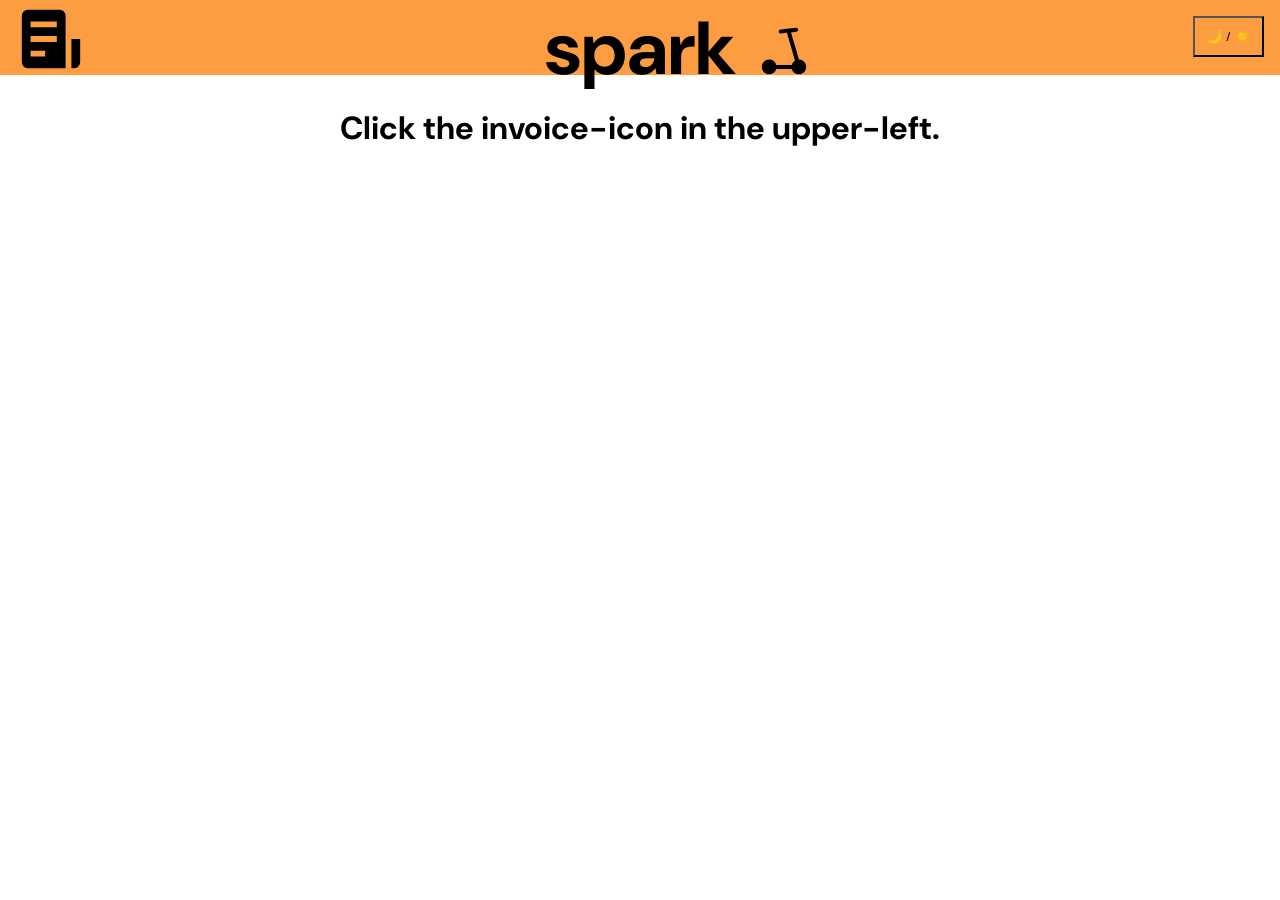
<file: index.html>
<!DOCTYPE html>
<html lang="en">
<head>
  <link rel="stylesheet" href="style/style.css">
  <meta charset="UTF-8">
  <link rel="preconnect" href="https://fonts.googleapis.com">
  <link rel="preconnect" href="https://fonts.gstatic.com" crossorigin>
  <link href="https://fonts.googleapis.com/css2?family=DM+Sans:ital,opsz,wght@0,9..40,100..1000;1,9..40,100..1000&family=Doto:wght@100..900&family=Nunito+Sans:ital,opsz,wght@0,6..12,200..1000;1,6..12,200..1000&family=Zilla+Slab+Highlight:wght@400;700&display=swap" rel="stylesheet">

  <style>

  </style>
</head>
<body>
    <header>
        <button id="theme-toggle">🌙 / ☀️</button>


        <h1 class="title">
            spark<span class="title-blink">_</span>
            <a href="https://docs.google.com/document/d/1My-jYaf-8mOTmdXAtjj3_PuOP_TXhAPCn7qatrkTl2A/edit?usp=sharing">
                <img class="title-spark" src="img/scooter-nobg.svg" alt="Spark Scooter SVG">
            </a>

            
        </h1>

        <nav>
                <div class="navlink-box">
                    <a href="invoices.html">
                        <img class="invoice-spark" src="img/invoice.svg" alt="Spark Scooter SVG">
                    </a>
                </div>
        </nav>
    </header>  
    
    <div class="intro-text"><h1>Click the invoice-icon in the upper-left.</h1></div>

<script>
    document.querySelectorAll('.title-spark, .invoice-spark')
    .forEach(el => {
      el.addEventListener('animationend', () => {
        el.style.pointerEvents = 'auto';
      });
    });


    const html = document.documentElement;

    const saved = localStorage.getItem("theme");

    if (saved === "dark") html.classList.add("dark-mode");
    if (saved === "light") html.classList.add("light-mode");

    document.getElementById("theme-toggle").addEventListener("click", () => {
        if (html.classList.contains("dark-mode")) {
            html.classList.remove("dark-mode");
            html.classList.add("light-mode");
            localStorage.setItem("theme", "light");
        } else if (html.classList.contains("light-mode")) {
            html.classList.remove("light-mode");
            html.classList.add("dark-mode");
            localStorage.setItem("theme", "dark");
        } else {
            if (window.matchMedia("(prefers-color-scheme: dark)").matches) {
                html.classList.add("light-mode");
                localStorage.setItem("theme", "light");
            } else {
                html.classList.add("dark-mode");
                localStorage.setItem("theme", "dark");
            }
        }
    });

</script>

</body>
</html>
</file>
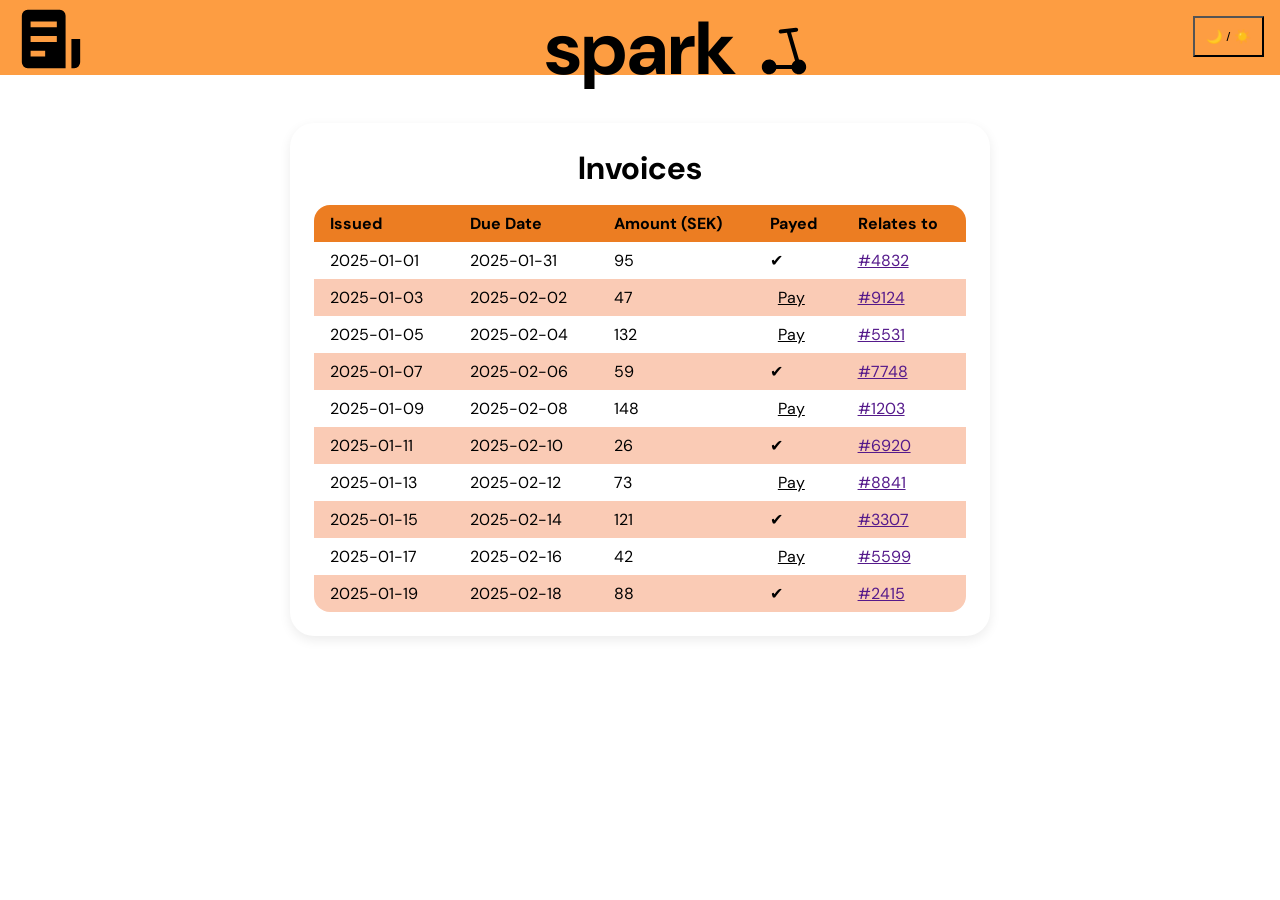
<file: invoices.html>
<!DOCTYPE html>
<html lang="en">
<head>
  <link rel="stylesheet" href="style/style.css">
  <meta charset="UTF-8">
  <link rel="preconnect" href="https://fonts.googleapis.com">
  <link rel="preconnect" href="https://fonts.gstatic.com" crossorigin>
  <link href="https://fonts.googleapis.com/css2?family=DM+Sans:ital,opsz,wght@0,9..40,100..1000;1,9..40,100..1000&family=Doto:wght@100..900&family=Nunito+Sans:ital,opsz,wght@0,6..12,200..1000;1,6..12,200..1000&family=Zilla+Slab+Highlight:wght@400;700&display=swap" rel="stylesheet">

  <style>

  </style>
</head>
<body>
    <header>
        <button id="theme-toggle">🌙 / ☀️</button>

        <h1 class="title">
            spark<span class="title-blink">_</span>
            <a href="https://docs.google.com/document/d/1My-jYaf-8mOTmdXAtjj3_PuOP_TXhAPCn7qatrkTl2A/edit?usp=sharing">
                <img class="title-spark" src="img/scooter-nobg.svg" alt="Spark Scooter SVG">
            </a>

            
        </h1>

        <nav>
                <div class="navlink-box">
                    <a href="invoices.html">
                        <img class="invoice-spark" src="img/invoice.svg" alt="Spark Scooter SVG">
                    </a>
                </div>
        </nav>
    </header>  
    <div class="table-wrapper">
        <table>
            <h1 class="table-header">Invoices</h1>
            <thead>
                <tr>
                    <th>Issued</th>
                    <th>Due Date</th>
                    <th>Amount (SEK)</th>
                    <th>Payed</th>
                    <th>Relates to</th>
                </tr>
            </thead>
            <tbody>
                <tr>
                    <td>2025-01-01</td>
                    <td>2025-01-31</td>
                    <td>95</td>
                    <td class="pay-cell"><span class="checkmark">✔</span></td>
                    <td><a href="#id4832">#4832</a></td>
                </tr>
                <tr>
                    <td>2025-01-03</td>
                    <td>2025-02-02</td>
                    <td>47</td>
                    <td class="pay-cell"><a href="pay.html" class="pay-button">Pay</a></td>
                    <td><a href="#id9124">#9124</a></td>
                </tr>
                <tr>
                    <td>2025-01-05</td>
                    <td>2025-02-04</td>
                    <td>132</td>
                    <td class="pay-cell"><a href="pay.html" class="pay-button">Pay</a></td>
                    <td><a href="#id5531">#5531</a></td>
                </tr>
                <tr>
                    <td>2025-01-07</td>
                    <td>2025-02-06</td>
                    <td>59</td>
                    <td class="pay-cell"><span class="checkmark">✔</span></td>
                    <td><a href="#id7748">#7748</a></td>
                </tr>
                <tr>
                    <td>2025-01-09</td>
                    <td>2025-02-08</td>
                    <td>148</td>
                    <td class="pay-cell"><a href="pay.html" class="pay-button">Pay</a></td>
                    <td><a href="#id1203">#1203</a></td>
                </tr>
                <tr>
                    <td>2025-01-11</td>
                    <td>2025-02-10</td>
                    <td>26</td>
                    <td class="pay-cell"><span class="checkmark">✔</span></td>
                    <td><a href="#id6920">#6920</a></td>
                </tr>
                <tr>
                    <td>2025-01-13</td>
                    <td>2025-02-12</td>
                    <td>73</td>
                    <td class="pay-cell"><a href="pay.html" class="pay-button">Pay</a></td>
                    <td><a href="#id8841">#8841</a></td>
                </tr>
                <tr>
                    <td>2025-01-15</td>
                    <td>2025-02-14</td>
                    <td>121</td>
                    <td class="pay-cell"><span class="checkmark">✔</span></td>
                    <td><a href="#id3307">#3307</a></td>
                </tr>
                <tr>
                    <td>2025-01-17</td>
                    <td>2025-02-16</td>
                    <td>42</td>
                    <td class="pay-cell"><a href="pay.html" class="pay-button">Pay</a></td>
                    <td><a href="#id5599">#5599</a></td>
                </tr>
                <tr>
                    <td>2025-01-19</td>
                    <td>2025-02-18</td>
                    <td>88</td>
                    <td class="pay-cell"><span class="checkmark">✔</span></td>
                    <td><a href="#id2415">#2415</a></td>
                </tr>
            </tbody>
        </table>
    </div>

    <script>
        document.querySelectorAll('.title-spark, .invoice-spark')
        .forEach(el => {
          el.addEventListener('animationend', () => {
            el.style.pointerEvents = 'auto';
          });
        });
    
    
        const html = document.documentElement;

        const saved = localStorage.getItem("theme");

        if (saved === "dark") html.classList.add("dark-mode");
        if (saved === "light") html.classList.add("light-mode");

        document.getElementById("theme-toggle").addEventListener("click", () => {
            if (html.classList.contains("dark-mode")) {
                html.classList.remove("dark-mode");
                html.classList.add("light-mode");
                localStorage.setItem("theme", "light");
            } else if (html.classList.contains("light-mode")) {
                html.classList.remove("light-mode");
                html.classList.add("dark-mode");
                localStorage.setItem("theme", "dark");
            } else {
                if (window.matchMedia("(prefers-color-scheme: dark)").matches) {
                    html.classList.add("light-mode");
                    localStorage.setItem("theme", "light");
                } else {
                    html.classList.add("dark-mode");
                    localStorage.setItem("theme", "dark");
                }
            }
        });

    
    </script>

</body>
</html>
</file>
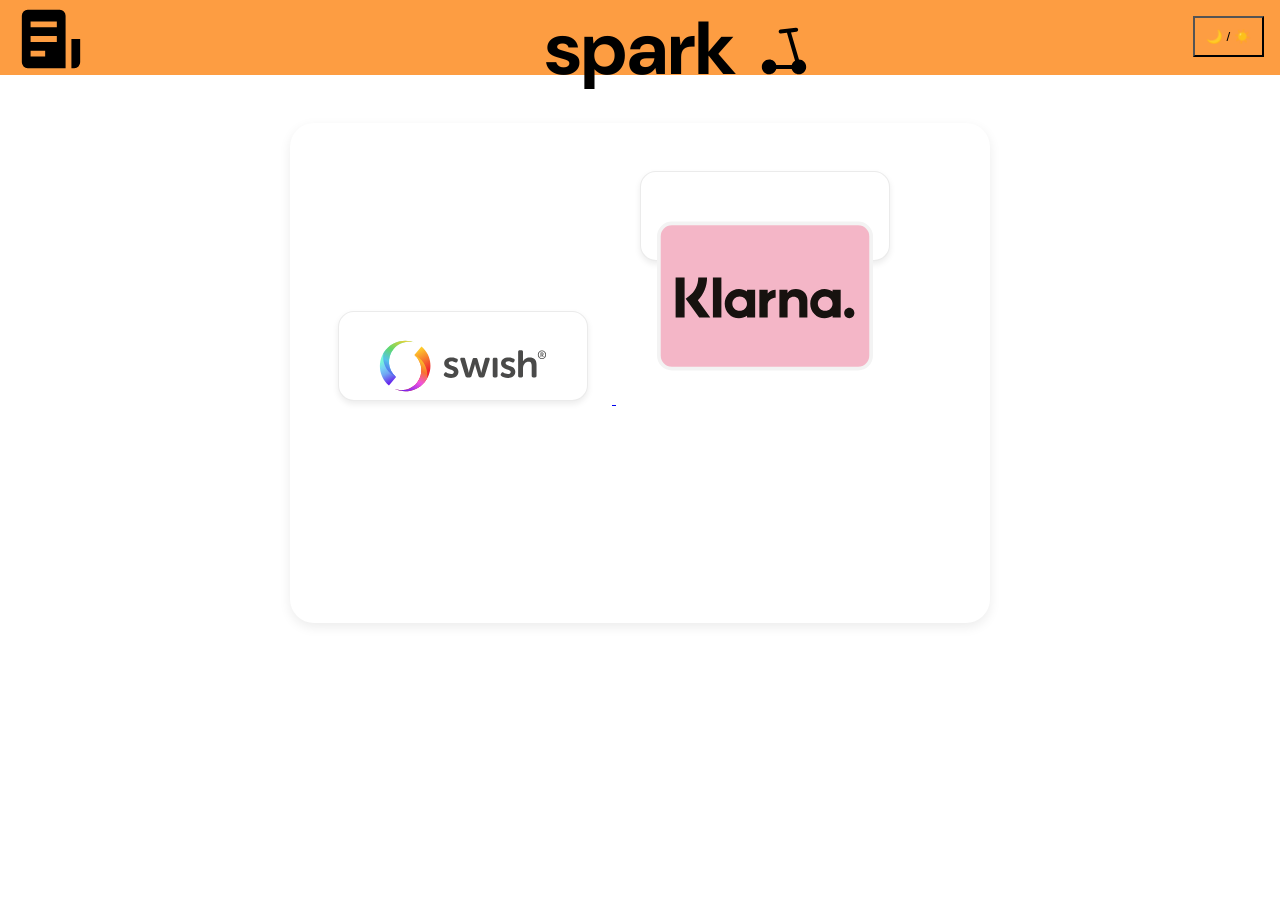
<file: pay.html>
<!DOCTYPE html>
<html lang="en">
<head>
  <link rel="stylesheet" href="style/style.css">
  <meta charset="UTF-8">
  <link rel="preconnect" href="https://fonts.googleapis.com">
  <link rel="preconnect" href="https://fonts.gstatic.com" crossorigin>
  <link href="https://fonts.googleapis.com/css2?family=DM+Sans:ital,opsz,wght@0,9..40,100..1000;1,9..40,100..1000&family=Doto:wght@100..900&family=Nunito+Sans:ital,opsz,wght@0,6..12,200..1000;1,6..12,200..1000&family=Zilla+Slab+Highlight:wght@400;700&display=swap" rel="stylesheet">

  <style>

  </style>
</head>
<body>
    <header>
        <button id="theme-toggle">🌙 / ☀️</button>

        <h1 class="title">
            spark<span class="title-blink">_</span>
            <a href="https://docs.google.com/document/d/1My-jYaf-8mOTmdXAtjj3_PuOP_TXhAPCn7qatrkTl2A/edit?usp=sharing">
                <img class="title-spark" src="img/scooter-nobg.svg" alt="Spark Scooter SVG">
            </a>

            
        </h1>

        <nav>
                <div class="navlink-box">
                    <a href="invoices.html">
                        <img class="invoice-spark" src="img/invoice.svg" alt="Spark Scooter SVG">
                    </a>
                </div>
        </nav>
    </header>  
    <div class="pay-wrapper">
        <a href="simulate-payment.html">
            <button class="pay-option"><img class="swish-payment" src="img/swish.svg" alt="Swish Payment SVG"></button>
        </a>

        <a href="simulate-payment.html">
            <button class="pay-option"><img class="klarna-payment" src="img/klarna.svg" alt="Klarna Payment SVG"></button>
        </a>
    </div>

    <script>
        document.querySelectorAll('.title-spark, .invoice-spark')
        .forEach(el => {
          el.addEventListener('animationend', () => {
            el.style.pointerEvents = 'auto';
          });
        });
    
    
        const html = document.documentElement;

        const saved = localStorage.getItem("theme");

        if (saved === "dark") html.classList.add("dark-mode");
        if (saved === "light") html.classList.add("light-mode");

        document.getElementById("theme-toggle").addEventListener("click", () => {
            if (html.classList.contains("dark-mode")) {
                html.classList.remove("dark-mode");
                html.classList.add("light-mode");
                localStorage.setItem("theme", "light");
            } else if (html.classList.contains("light-mode")) {
                html.classList.remove("light-mode");
                html.classList.add("dark-mode");
                localStorage.setItem("theme", "dark");
            } else {
                if (window.matchMedia("(prefers-color-scheme: dark)").matches) {
                    html.classList.add("light-mode");
                    localStorage.setItem("theme", "light");
                } else {
                    html.classList.add("dark-mode");
                    localStorage.setItem("theme", "dark");
                }
            }
        });

    
    </script>
</body>
</html>
</file>
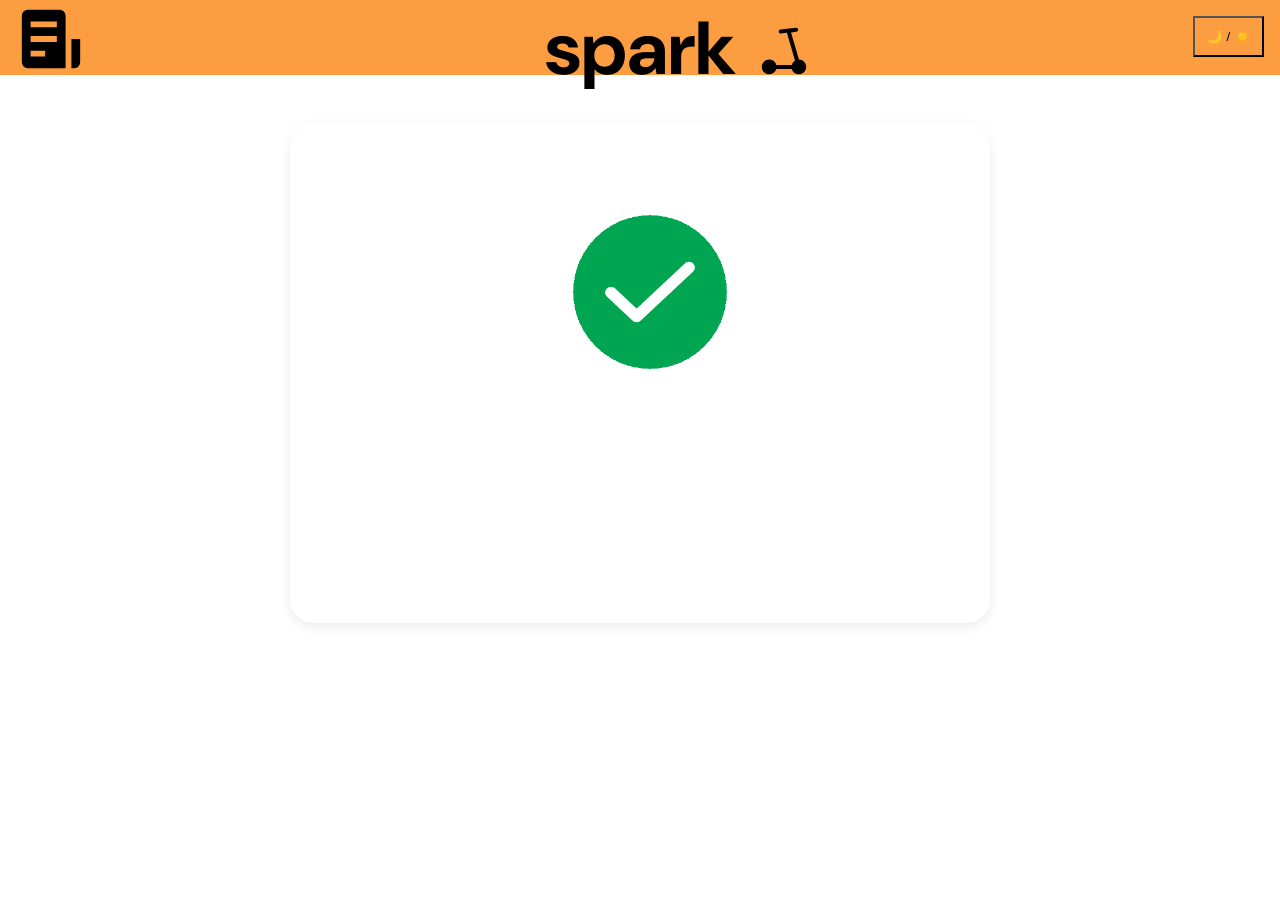
<file: simulate-payment.html>
<!DOCTYPE html>
<html lang="en">
<head>
  <link rel="stylesheet" href="style/style.css">
  <meta charset="UTF-8">
  <link rel="preconnect" href="https://fonts.googleapis.com">
  <link rel="preconnect" href="https://fonts.gstatic.com" crossorigin>
  <link href="https://fonts.googleapis.com/css2?family=DM+Sans:ital,opsz,wght@0,9..40,100..1000;1,9..40,100..1000&family=Doto:wght@100..900&family=Nunito+Sans:ital,opsz,wght@0,6..12,200..1000;1,6..12,200..1000&family=Zilla+Slab+Highlight:wght@400;700&display=swap" rel="stylesheet">

  <style>

  </style>
</head>
<body>
    <header>
        <button id="theme-toggle">🌙 / ☀️</button>

        <h1 class="title">
            spark<span class="title-blink">_</span>
            <a href="https://docs.google.com/document/d/1My-jYaf-8mOTmdXAtjj3_PuOP_TXhAPCn7qatrkTl2A/edit?usp=sharing">
                <img class="title-spark" src="img/scooter-nobg.svg" alt="Spark Scooter SVG">
            </a>

            
        </h1>

        <nav>
                <div class="navlink-box">
                    <a href="invoices.html">
                        <img class="invoice-spark" src="img/invoice.svg" alt="Spark Scooter SVG">
                    </a>
                </div>
        </nav>
    </header>  
    <div class="pay-wrapper">
        <div class="pay-success-container">
            <div class="gif-crop">
                <img class="payment-success" src="img/sgif.gif" alt="Payment Success Gif">
            </div>
        </div>
    </div>


    <script>
            
        setTimeout(() => {
            window.location.href = "invoices.html";
        }, 1800);



        document.querySelectorAll('.title-spark, .invoice-spark')
        .forEach(el => {
        el.addEventListener('animationend', () => {
            el.style.pointerEvents = 'auto';
        });
        });




        const html = document.documentElement;

        const saved = localStorage.getItem("theme");

        if (saved === "dark") html.classList.add("dark-mode");
        if (saved === "light") html.classList.add("light-mode");

        document.getElementById("theme-toggle").addEventListener("click", () => {
            if (html.classList.contains("dark-mode")) {
                html.classList.remove("dark-mode");
                html.classList.add("light-mode");
                localStorage.setItem("theme", "light");
            } else if (html.classList.contains("light-mode")) {
                html.classList.remove("light-mode");
                html.classList.add("dark-mode");
                localStorage.setItem("theme", "dark");
            } else {
                if (window.matchMedia("(prefers-color-scheme: dark)").matches) {
                    html.classList.add("light-mode");
                    localStorage.setItem("theme", "light");
                } else {
                    html.classList.add("dark-mode");
                    localStorage.setItem("theme", "dark");
                }
            }
        });


    </script>


</body>
</html>
</file>
<file: style/style.css>
/* _________________________________________________________

   SPACING VARIABLES - 12-POINT SYSTEM (REM)


   Base unit = 8px = 0.5rem, Half unit = 4px = 0.25rem

_________________________________________________________ */
:root {
    --unit-0: 0rem;        /* 0px */
    --unit-0-5: 0.25rem;   /* 4px = half-unit */
    --unit-1: 0.5rem;      /* 8px */
    --unit-2: 1rem;        /* 16px */
    --unit-3: 1.5rem;      /* 24px */
    --unit-4: 2rem;        /* 32px */
    --unit-5: 2.5rem;      /* 40px */
    --unit-6: 3rem;        /* 48px */
    --unit-7: 3.5rem;      /* 56px */
    --unit-8: 4rem;        /* 64px */
    --unit-9: 4.5rem;      /* 72px */
    --unit-10: 5rem;       /* 80px */
    --unit-11: 5.5rem;     /* 88px */
    --unit-12: 6rem;       /* 96px */

/* _________________________________________________________

   COLOR VARIABLES - LIGHT MODE DEFAULT
_________________________________________________________ */

    --color-text-primary: black;
    --color-text-secondary: #333;
    --color-text-inverted: #ffffff;

    --background-header: rgb(253, 157, 66);
    --background-header-hover: rgb(255, 148, 48);

    --background-page: #ffffff;

    --table-header-bg: #ec7d22;
    --table-header-text: #ffffff;
    --table-row-even-bg: #facbb5;
    --table-row-hover-bg: #faad89;
    --table-row-text: #000000;

    --payment-option-bg: #ffffff;
    --pay-bg: #ffffff;
    --pay-border: rgba(0, 0, 0, 0.08);
    --pay-shadow: 0 4px 12px rgba(0,0,0,0.08);

    --button-text: #000;

    --button-hover-scale: 1.04;

    --selection-bg: rgb(255, 242, 53);

    --link-visited: #551A8B;
}

/* _________________________________________________________

   COLOR VARIABLES - DARK MODE (SYSTEM/BROWSER PREFERENCE)

_________________________________________________________ */

@media (prefers-color-scheme: dark) {
    :root {
        --color-text-primary: #fbfdff;
        --color-text-secondary: #ddd;
        --color-text-inverted: #000000;

        --background-header: #563369;
        --background-header-hover: #8048ad;

        --background-page: #1f1f1f;

        --table-header-bg: #574560;
        --table-header-text: #ffffff;

        --table-row-even-bg: #3a3a3a;
        --table-row-hover-bg: #4a4a4a;
        --table-row-text: #ffffff;

        --payment-option-bg: #d6b6f0;;
        --pay-bg: #2b2b2b;
        --pay-border: rgba(255, 255, 255, 0.1);
        --pay-shadow: 0 4px 12px rgba(0,0,0,0.5);

        --button-text: #ffffff;

        --selection-bg: #921ae2;

        --link-visited: rgb(219, 194, 236);
    }
}

/* _________________________________________________________

   MANUAL TOGGLE OVERRIDE - DARK MODE

_________________________________________________________ */

html.dark-mode {
    --color-text-primary: #fbfdff;
    --color-text-secondary: #ddd;
    --color-text-inverted: #000000;

    --background-header: #563369;
    --background-header-hover: #8048ad;

    --background-page: #1f1f1f;

    --table-header-bg: #574560;
    --table-header-text: #ffffff;

    --table-row-even-bg: #3a3a3a;
    --table-row-hover-bg: #4a4a4a;
    --table-row-text: #ffffff;

    --payment-option-bg: #9d8ea8;
    --pay-bg: #2b2b2b;
    --pay-border: rgba(255, 255, 255, 0.1);
    --pay-shadow: 0 4px 12px rgba(0,0,0,0.5);

    --button-text: #ffffff;

    --selection-bg: #921ae2;

    --link-visited: rgb(219, 194, 236);
}

/* _________________________________________________________

   MANUAL TOGGLE OVERRIDE - LIGHT MODE

_________________________________________________________ */

html.light-mode {
    --color-text-primary: black;
    --color-text-secondary: #333;
    --color-text-inverted: #ffffff;

    --background-header: rgb(253, 157, 66);
    --background-header-hover: rgb(255, 148, 48);

    --background-page: #ffffff;

    --table-header-bg: #ec7d22;
    --table-header-text: #ffffff;
    --table-row-even-bg: #facbb5;
    --table-row-hover-bg: #faad89;
    --table-row-text: #000000;

    --payment-option-bg: #ffffff;
    --pay-bg: #ffffff;
    --pay-border: rgba(0, 0, 0, 0.08);
    --pay-shadow: 0 4px 12px rgba(0,0,0,0.08);

    --button-text: #000;

    --selection-bg: rgb(255, 242, 53);

    --link-visited: #551A8B;
}

/* _________________________________________________________

   GLOBAL STYLES
_________________________________________________________ */

* {
    margin: 0;
    padding: 0;
    box-sizing: border-box;
}

*::selection {
    background-color: var(--selection-bg);
}

body {
    max-width: 100vw;
    overflow-x: hidden;
    font-family: 'DM Sans', sans-serif;
    background-color: var(--background-page);
    color: var(--color-text-primary);
}

/* _________________________________________________________

   HEADER
_________________________________________________________ */

header {
    background-color: var(--background-header);
    height: 75px;
    width: 100vw;
    text-align: center;
    transition: background-color 0.4s ease-in;
}

header:hover {
    background-color: var(--background-header-hover);
}

/* _________________________________________________________

   TITLE + ANIMATION
_________________________________________________________ */

.title {
    position: relative;
    font-size: 75px;
    display: inline-block;
    white-space: nowrap;
    color: var(--color-text-primary);
}

.title-spark {
    position: absolute;
    height: 94px;
    width: auto;
    opacity: 0;
    pointer-events: none;
    animation: spark-crash-bounce 1.2s ease forwards 0.6s;
    top: var(--unit-0-5);
    left: 12rem;
}

.invoice-spark {
    position: absolute;
    top: var(--unit-0-5);
    left: var(--unit-2);
    height: 70px;
    width: auto;
    opacity: 0;
    pointer-events: none;
    animation: spark-crash-bounce 3.2s ease forwards 2.2s;
}

@keyframes spark-crash-bounce {
    0%   { transform: translateY(-100px); opacity: 0; }
    20%  { transform: translateY(0); opacity: 1; }
    30%  { transform: translateY(-15px); opacity: 1; }
    44%  { transform: translateY(0); opacity: 1; }
    54%  { transform: translateY(-9px); opacity: 1; }
    64%  { transform: translateY(0); opacity: 1; }
    72%  { transform: translateY(-7px); opacity: 1; }
    82%  { transform: translateY(0); opacity: 1; }
    88%  { transform: translateY(-3px); opacity: 1; }
    100% { transform: translateY(0); opacity: 1; }
}

.title-blink {
    display: none;
    font-size: 50px;
    animation: blink 1.25s steps(1, end) 5;
    color: var(--color-text-primary);
}

@keyframes blink {
    0%, 50%, 100% { opacity: 0; }
}

/* _________________________________________________________

   TABLE STYLING
_________________________________________________________ */

.table-wrapper {
    margin: var(--unit-6) auto;
    max-width: 700px;
    background: var(--pay-bg);
    padding: var(--unit-3);
    border-radius: var(--unit-3);
    box-shadow: var(--pay-shadow);
}

table {
    width: 100%;
    border-collapse: collapse;
    border-radius: var(--unit-2);
    overflow: hidden;
}


table a:visited,
table a {
    color: var(--link-visited);
}

.table-header {
    text-align: center;
    margin-bottom: var(--unit-2);
}

thead {
    background: var(--table-header-bg);
    color: var(--table-header-text);
}

th, td {
    padding: var(--unit-1) var(--unit-2);
    text-align: left;
    color: var(--table-row-text);
}

tbody tr:nth-child(even) {
    background: var(--table-row-even-bg);
}

tbody tr:hover {
    background: var(--table-row-hover-bg);
}

/* _________________________________________________________

   PAYMENT-RELATED
_________________________________________________________ */

.pay-wrapper {
    margin: var(--unit-6) auto;
    max-width: 700px;
    min-width: 500px;
    min-height: 500px;
    background: var(--pay-bg);
    padding: var(--unit-3);
    border-radius: var(--unit-3);
    box-shadow: var(--pay-shadow);
}

.pay-success-container {
    display: flex;
    justify-content: center;
    align-items: center;
    height: 100%;
}

.pay-option {
    display: inline-flex;
    justify-content: center;
    margin: var(--unit-3);
    width: 250px;
    height: 90px;
    background: var(--payment-option-bg);
    border: 1px solid var(--pay-border);
    padding: var(--unit-2);
    border-radius: var(--unit-2);
    box-shadow: 0 3px 6px var(--pay-border);
    transition: transform 0.24s ease-in-out;
}

.pay-option:hover {
    cursor: pointer;
    transform: scale(var(--button-hover-scale));
}

.pay-button {
    padding: var(--unit-1);
    border-radius: var(--unit-1);
    color: var(--button-text);
}


/* _________________________________________________________

   TABLE RESPONSIVE ADJUSTMENTS
_________________________________________________________ */

@media (max-width: 768px) {
    .table-wrapper {
        width: calc(100% - var(--unit-2)) !important;
        margin: var(--unit-1) !important;
        padding: var(--unit-1) !important;
    }

    table {
        width: 100% !important;
    }

    table th, table td {
        padding: var(--unit-0-5) var(--unit-1) !important;
    }

    .table-header {
        margin-bottom: var(--unit-1) !important;
    }
}

.intro-text {
    margin-top: 2rem;
    text-align: center;
}

#theme-toggle {
    position:absolute;
    background-color: transparent;
    padding: 0.7rem;
    top: 1rem;
    right: 1rem;
}


.gif-crop {
    width: 270px;
    height: 270px;
    border-radius: 50%;
    overflow: hidden;
}

.payment-success {
    width: 290px;
    height: 290px;
}
</file>
